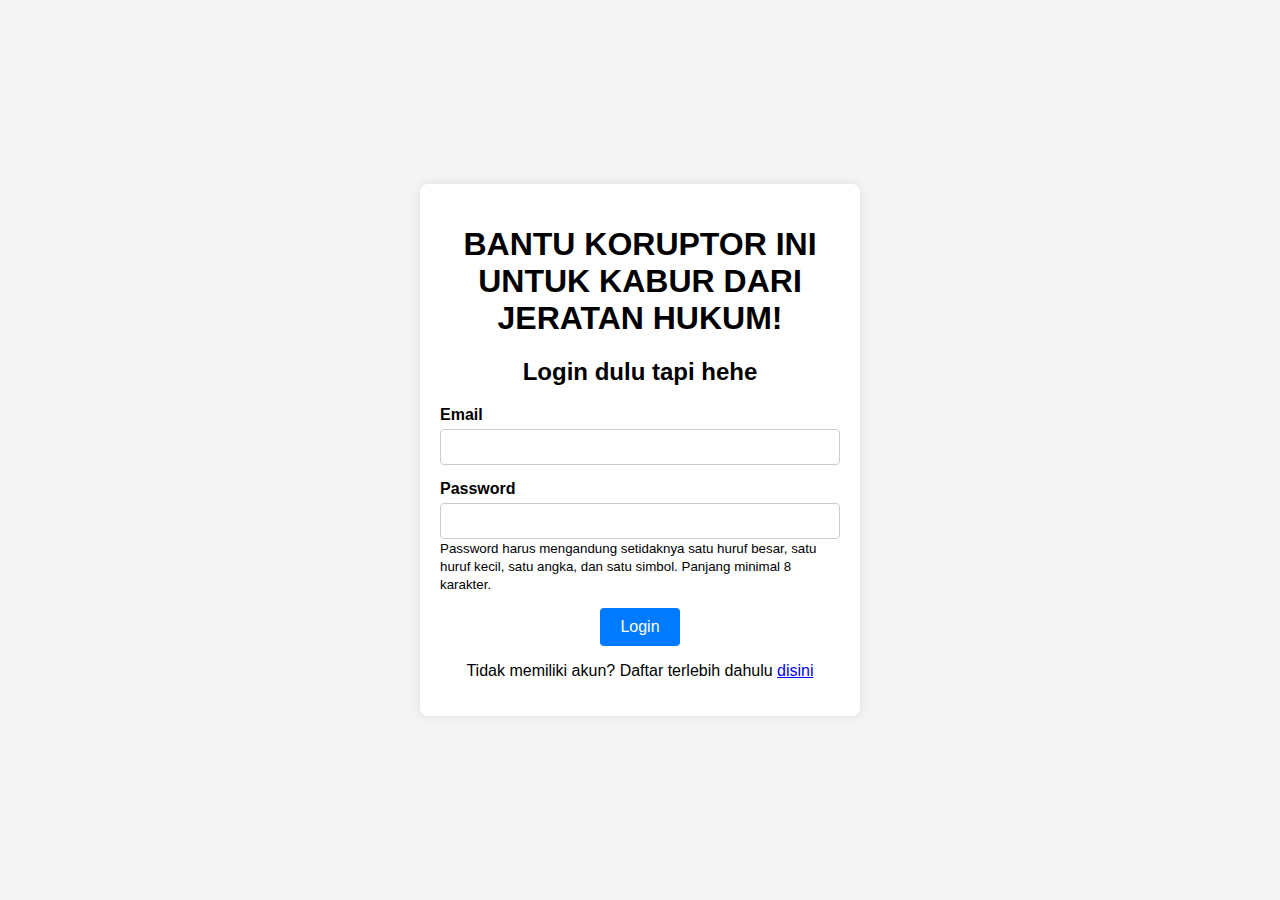
<file: index.html>
<!DOCTYPE html>
<html lang="en">
<head>
    <meta charset="UTF-8">
    <meta name="viewport" content="width=device-width, initial-scale=1.0">
    <title>Login Page</title>
    <link rel="stylesheet" href="style.css">
</head>
<body>
    <div class="container">
        <h1>BANTU KORUPTOR INI UNTUK KABUR DARI JERATAN HUKUM!</h1>
        <h2>Login dulu tapi hehe</h2>
        <form id="loginForm">
            <div class="form-group">
                <label for="email">Email</label>
                <input type="email" id="email" required>
            </div>
            <div class="form-group">
                <label for="password">Password</label>
                <input type="password" id="password" pattern="(?=.*[a-z])(?=.*[A-Z])(?=.*\d)(?=.*[@$!%*?&])[A-Za-z\d@$!%*?&]{8,}" required>
                <small>Password harus mengandung setidaknya satu huruf besar, satu huruf kecil, satu angka, dan satu simbol. Panjang minimal 8 karakter.</small>
            </div>
            <button type="button" onclick="login()">Login</button>
            <!-- <button type="button" id="registerButton">Register</button> -->
        </form>
        <p>Tidak memiliki akun? Daftar terlebih dahulu <a href="/register-page/index.html" style="color: blue;">disini</a></p>
    </div>
    <script src="script.js"></script>
</body>
</html>
</file>
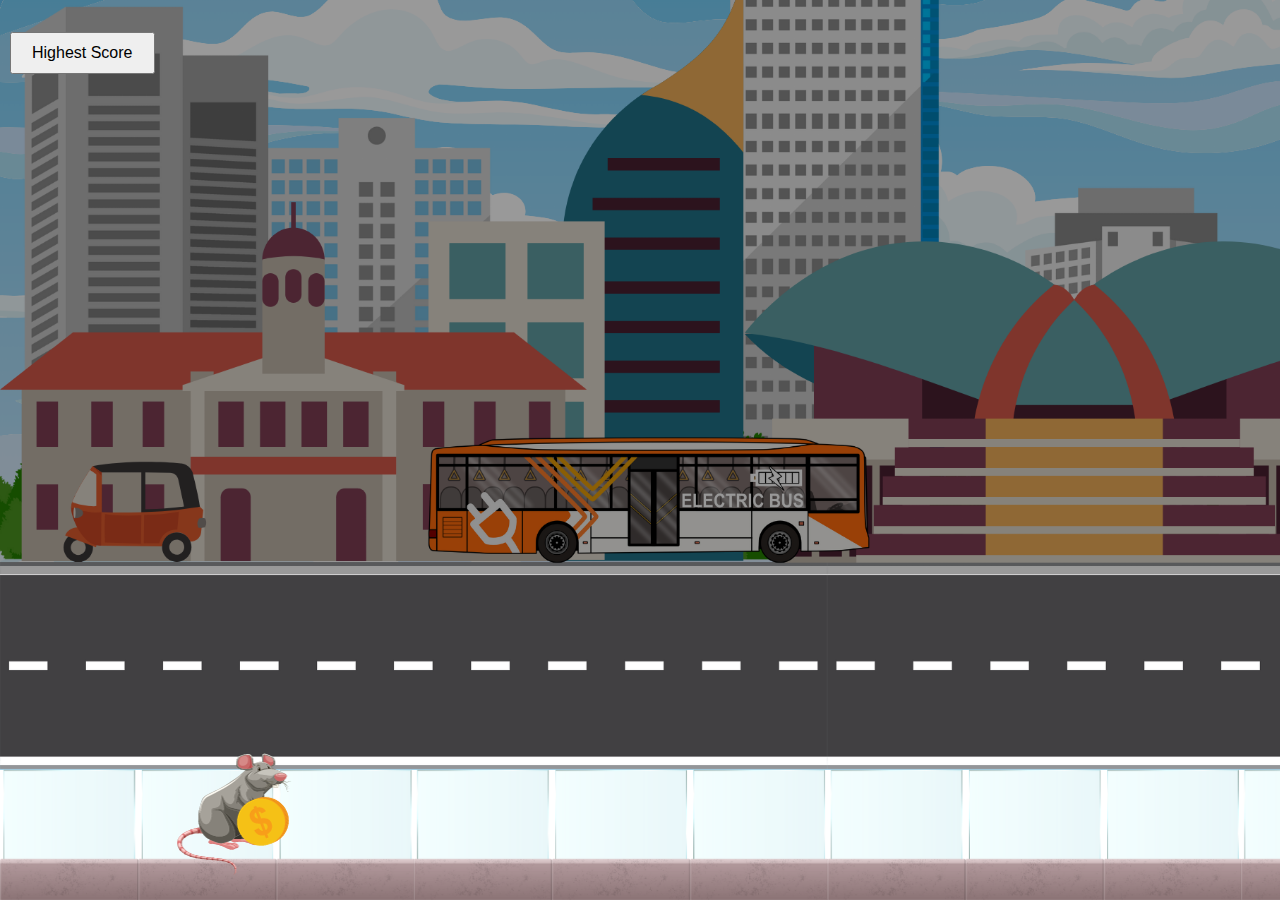
<file: game-page/index.html>
<!DOCTYPE html>
<html>
	<head>
		<title>KORUPTOR KABUR!!!</title>
		<link href="https://fonts.googleapis.com/css?family=Roboto&display=swap" rel="stylesheet">
		<link rel="stylesheet" type="text/css" href="style.css">
		<script type="text/javascript" src="jquery.js"></script>
		<script type="text/javascript" src="script.js"></script>
	</head>
	<body>
		<div id="game" class="start">
			<div id="info"></div>
			<div id="infoNyawa"></div>
			<div id="papanNilai"></div>
			<h5 id="highestScore"></h5>
			<div id="orang" class="jalan"></div>
			<div id="framehukum"></div>
			<button id="highScoreButton" onclick="redirectToHighScore()">Highest Score</button>
		</div>
	</body>
</html>
</file>
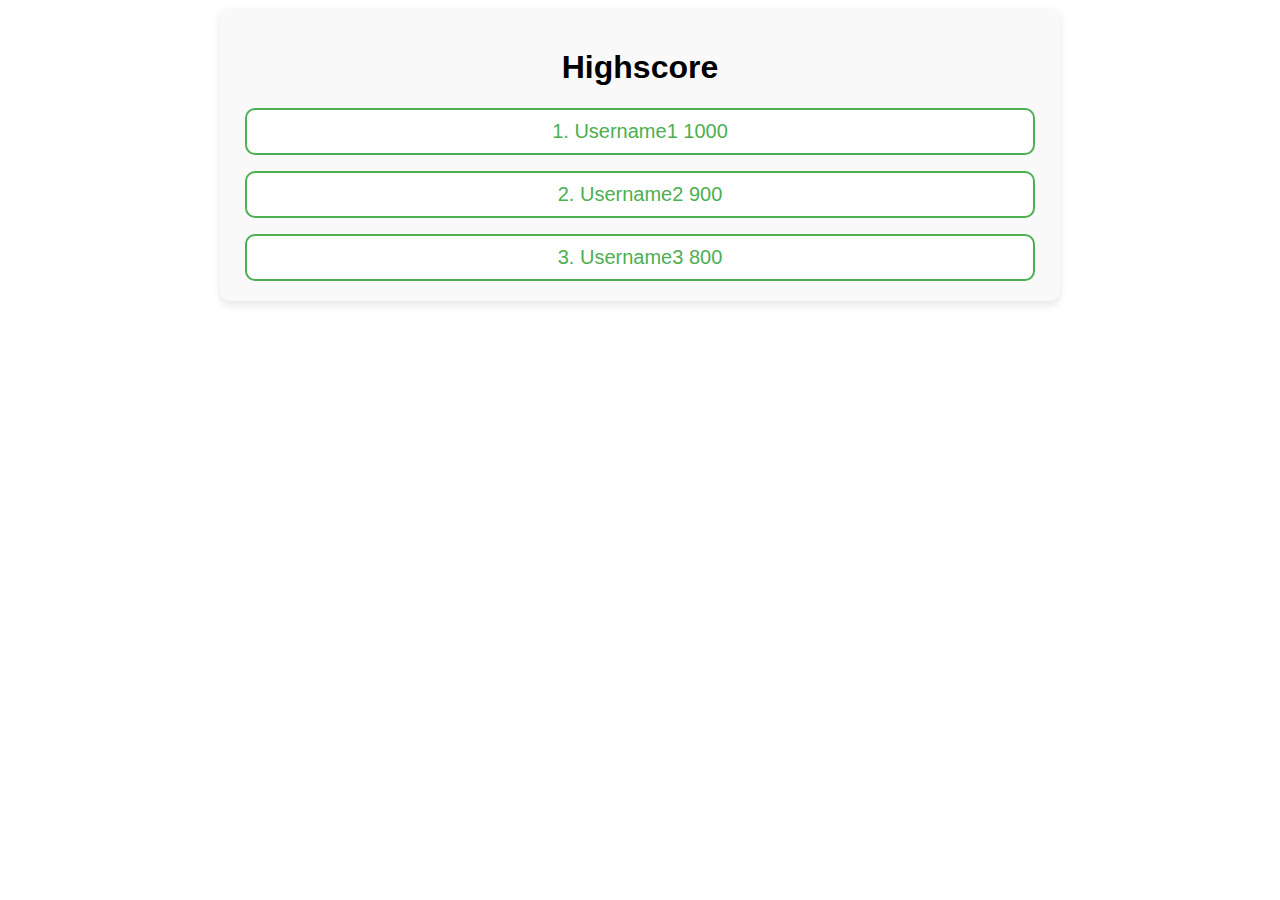
<file: high-score/index.html>
<!DOCTYPE html>
<html lang="en">
<head>
    <meta charset="UTF-8">
    <meta name="viewport" content="width=device-width, initial-scale=1.0">
    <title>Highscore Page</title>
    <link rel="stylesheet" href="style.css">
</head>
<body>
    <div class="container">
        <h1>Highscore</h1>
        <div id="highscoreList">
            <div class="highscore-item">
                <span class="position">1.</span>
                <span class="username">Username1</span>
                <span class="score">1000</span>
            </div>
            <div class="highscore-item">
                <span class="position">2.</span>
                <span class="username">Username2</span>
                <span class="score">900</span>
            </div>
            <div class="highscore-item">
                <span class="position">3.</span>
                <span class="username">Username3</span>
                <span class="score">800</span>
            </div>
        </div>
    </div>
    <script src="script.js"></script>
</body>
</html>
</file>
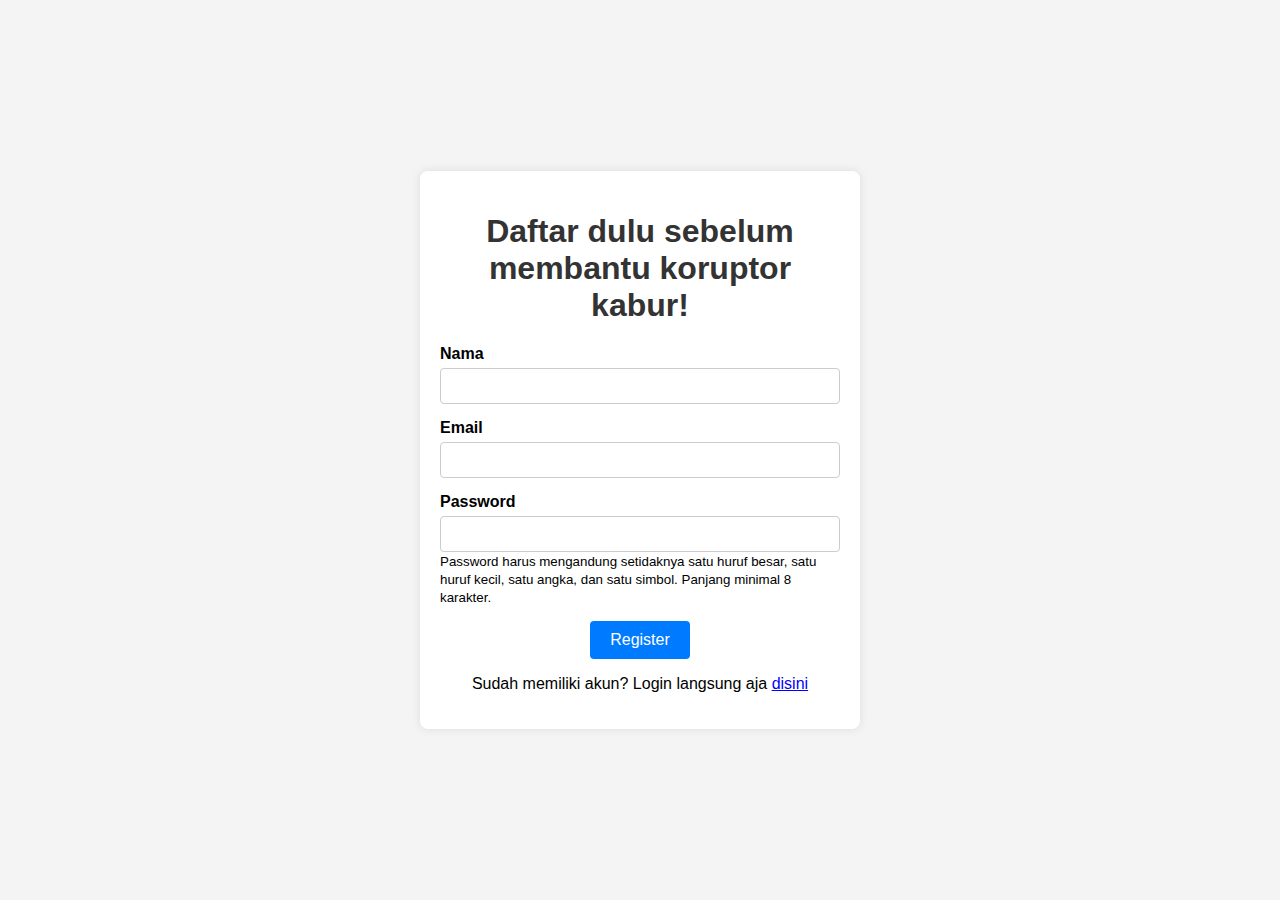
<file: register-page/index.html>
<!DOCTYPE html>
<html lang="en">
<head>
    <meta charset="UTF-8">
    <meta name="viewport" content="width=device-width, initial-scale=1.0">
    <title>Register Page</title>
    <link rel="stylesheet" href="style.css">
</head>
<body>
    <div class="container">
        <h1>Daftar dulu sebelum membantu koruptor kabur!</h1>
        <form id="registerForm">
            <div class="form-group">
                <label for="regNama">Nama</label>
                <input type="text" id="nama" required>
            </div>
            <div class="form-group">
                <label for="email">Email</label>
                <input type="email" id="email" required>
            </div>
            <div class="form-group">
                <label for="regPassword">Password</label>
                <input type="password" id="password" pattern="(?=.*[a-z])(?=.*[A-Z])(?=.*\d)(?=.*[@$!%*?&])[A-Za-z\d@$!%*?&]{8,}" required>
                <small>Password harus mengandung setidaknya satu huruf besar, satu huruf kecil, satu angka, dan satu simbol. Panjang minimal 8 karakter.</small>
            </div>
            <button type="button" onclick="register()">Register</button>
        </form>
        <p>Sudah memiliki akun? Login langsung aja <a href="/." style="color: blue;">disini</a></p>
    </div>
    <script src="script.js"></script>
</body>

</html>
</file>
<file: style.css>
body {
    font-family: Arial, sans-serif;
    display: flex;
    justify-content: center;
    align-items: center;
    height: 100vh;
    margin: 0;
    background-color: #f4f4f4;
}

.container {
    background-color: #fff;
    padding: 20px;
    border-radius: 8px;
    box-shadow: 0 0 10px rgba(0,0,0,0.1);
    max-width: 400px;
    width: 100%;
    text-align: center;
}

.form-group {
    margin-bottom: 15px;
    text-align: left;
}

label {
    display: block;
    font-weight: bold;
    margin-bottom: 5px;
}

input {
    width: 100%;
    padding: 8px;
    font-size: 16px;
    border: 1px solid #ccc;
    border-radius: 4px;
    box-sizing: border-box;
}

button {
    background-color: #007BFF;
    color: #fff;
    padding: 10px 20px;
    font-size: 16px;
    border: none;
    border-radius: 4px;
    cursor: pointer;
}

button:hover {
    background-color: #0056b3;
}
</file>
<file: game-page/style.css>
body{ background:#f9f9f9; font-family: 'Roboto', sans-serif; overflow: hidden; }

.detect{
  border:1px solid black;
}

#game{
  width: 100%;
  height: 100%;
  position: absolute;
  top: 0;
  left: 0;
  background: url("images/bg.png");
  background-repeat: repeat;
  background-position: 0 0;
  background-size: auto 100%;
  animation: animasiBackground 100s linear infinite;
}

@keyframes animasiBackground {
 from {
    background-position: 0 0;
  }

  to {
    background-position: -2560px 0;
  }
}

.namaGame{
    font-size: 2.5em;
    letter-spacing: 0.1em;
    text-transform: uppercase;
    margin: 0px;
    color: #FFFFFF;
    text-shadow: 0 1px 0 #CCCCCC, 0 2px 0 #c9c9c9, 0 3px 0 #bbb, 0 4px 0 #b9b9b9, 0 5px 0 #aaa, 0 6px 1px rgba(0,0,0,.1), 0 0 5px rgba(0,0,0,.1), 0 1px 3px rgba(0,0,0,.3), 0 3px 5px rgba(0,0,0,.2), 0 5px 10px rgba(0,0,0,.25), 0 10px 10px rgba(0,0,0,.2), 0 20px 20px rgba(0,0,0,.15);
}
.instruksi{
    font-size: 1em;
    text-transform: uppercase;
    margin-top: 15px;
    width: 515px;
    color: #ffffff;
}
.nilai {
  font-size: 5em;
  margin: 0px;
  color: #FFFFFF;
  text-shadow: 0 1px 0 #CCCCCC, 0 2px 0 #c9c9c9, 0 3px 0 #bbb, 0 4px 0 #b9b9b9, 0 5px 0 #aaa, 0 6px 1px rgba(0,0,0,.1), 0 0 5px rgba(0,0,0,.1), 0 1px 3px rgba(0,0,0,.3), 0 3px 5px rgba(0,0,0,.2), 0 5px 10px rgba(0,0,0,.25), 0 10px 10px rgba(0,0,0,.2), 0 20px 20px rgba(0,0,0,.15);

}

/*INFO*/
#info, #papanNilai{
  position: absolute;
  text-align: center;
  left: 50%;
  top:-250px;
  transform: translate(-50%, 0%);
}

.pause{
  animation-play-state: paused !important;
}

/*animasi orang jalan*/
#orang {
  width: 145px;
  height: 135px;
  margin: 0px auto;
  position: absolute;
  left: 150px;
  bottom: 20px;
  background: url('images/tikus.png');
  z-index: 2;
}

.jalan{
  animation: jalan .7s steps(15) infinite;
}

@keyframes jalan {
    from { background-position-x: 0px; }
    to{ background-position-x: -2100px; }
}

.lompat{
  animation: lompat 2.7s steps(15) forwards;
}


@keyframes lompat {
    0% {
      bottom: 20px;
      background-position-x: 0px;
      background-position-y: -138px;
    }
    20%{ bottom: 160px; }
    30%{ bottom: 180px; }
    85%{ bottom: 180px; }
    90%{ bottom: 160px; }
    100%{
      bottom: 20px;
      background-position-x: -2100px;
      background-position-y: -138px;
    }
}

.mati{
  width: 140px !important;
  height: 138px !important;
  animation: mati .7s steps(14) forwards;
}

@keyframes mati {
    from { background-position-x: 0px; background-position-y: -276px; }
    to{ background-position-x: -1960px; background-position-y: -276px; }
}

/*hukum*/
.hukum {
  height: 150px;
  margin: 0px auto;
  background: url('images/hukum.png');
  position: absolute;
  bottom: 20px;
  z-index: 1;
  animation-play-state: paused;
}

@keyframes maju {
    from { left:1380px; }
    to{ left: -750px; }
}

.hukum1{
  width: 240px;
}

.hukum2{
  width: 184px;
}

.hukum3{
  width: 190px;
}
/* 
@keyframes hukum1 {
    to{ background-position-x: -750px; }
}

@keyframes hukum2 {
    from { background-position-y: -136px; }
    to{ background-position-y: -136px; 
        background-position-x: -750px; }
}

@keyframes hukum3 {
    from { background-position-y: -272px; }
    to{ background-position-y: -272px;
        background-position-x: -750px; }
} */

/*NYAWA*/
#infoNyawa{
  position:absolute;
  /*top: 5px;*/
  top:-250px;
  left: 5px;
  display: flex;

}

.nyawa {
  width: 30px;
  height: 24px;
  background-image: url('/game-page/images/hati.png');
  margin: 0px 2px;
}

.gameOver {
  color: #FF0000; /* Warna merah */
  font-size: 32px; /* Ukuran font */
  text-align: center; /* Tengah */
  position: absolute;
  top: 100%;
  left: 100%;
  transform: translate(-50%, -50%);
  margin-top: 200px;
}

.highestScore {
  font-size: 20px; /* Ukuran font */
  color: #4CAF50; /* Warna hijau */
  text-align: center; /* Tengah */
  /* position: absolute; */
  /* top: 10px;
  left: 50%; */
  background-color: #FFFFFF; /* Warna latar belakang putih */
  padding: 10px 20px; /* Ruang di dalam elemen */
  border-radius: 10px; /* Sudut melengkung */
  border: 2px solid #4CAF50;
  margin: 0px 2px; /* Garis tepi */
}

button {
  top:-1000px;
  left: 10px;
  font-size: 16px;
  padding: 10px 20px;
  margin: 10px;
}
</file>
<file: high-score/style.css>
.container {
    max-width: 800px;
    margin: 0 auto;
    padding: 20px;
    text-align: center;
    background-color: #f9f9f9; /* Warna background */
    border-radius: 10px; /* Sudut border */
    font-family: Arial, sans-serif; /* Pilihan font */
    box-shadow: 0 4px 8px rgba(0, 0, 0, 0.1); /* Bayangan kotak untuk efek angkat */
}

.highscore-item {
  font-size: 20px; /* Ukuran font */
  color: #4CAF50; /* Warna hijau */
  text-align: center; /* Tengah */
  background-color: #FFFFFF; /* Warna latar belakang putih */
  padding: 10px 20px; /* Ruang di dalam elemen */
  border-radius: 10px; /* Sudut melengkung */
  border: 2px solid #4CAF50; /* Garis tepi */ 
  margin: 16px 5px 0; /* Jarak antar elemen */ 
}
</file>
<file: register-page/style.css>
body {
    font-family: Arial, sans-serif;
    display: flex;
    justify-content: center;
    align-items: center;
    height: 100vh;
    margin: 0;
    background-color: #f4f4f4;
}


.container {
    background-color: #fff;
    padding: 20px;
    border-radius: 8px;
    box-shadow: 0 0 10px rgba(0,0,0,0.1);
    max-width: 400px;
    width: 100%;
    text-align: center;
}


form {
    margin-top: 20px;
}


.form-group {
    margin-bottom: 15px;
    text-align: left;
}

label {
    display: block;
    font-weight: bold;
    margin-bottom: 5px;
}

input {
    width: 100%;
    padding: 8px;
    font-size: 16px;
    border: 1px solid #ccc;
    border-radius: 4px;
    box-sizing: border-box;
}

button {
    background-color: #007BFF;
    color: #fff;
    padding: 10px 20px;
    font-size: 16px;
    border: none;
    border-radius: 4px;
    cursor: pointer;
}

button:hover {
    background-color: #0056b3;
}

h1, h2 {
    color: #333;
}
</file>
